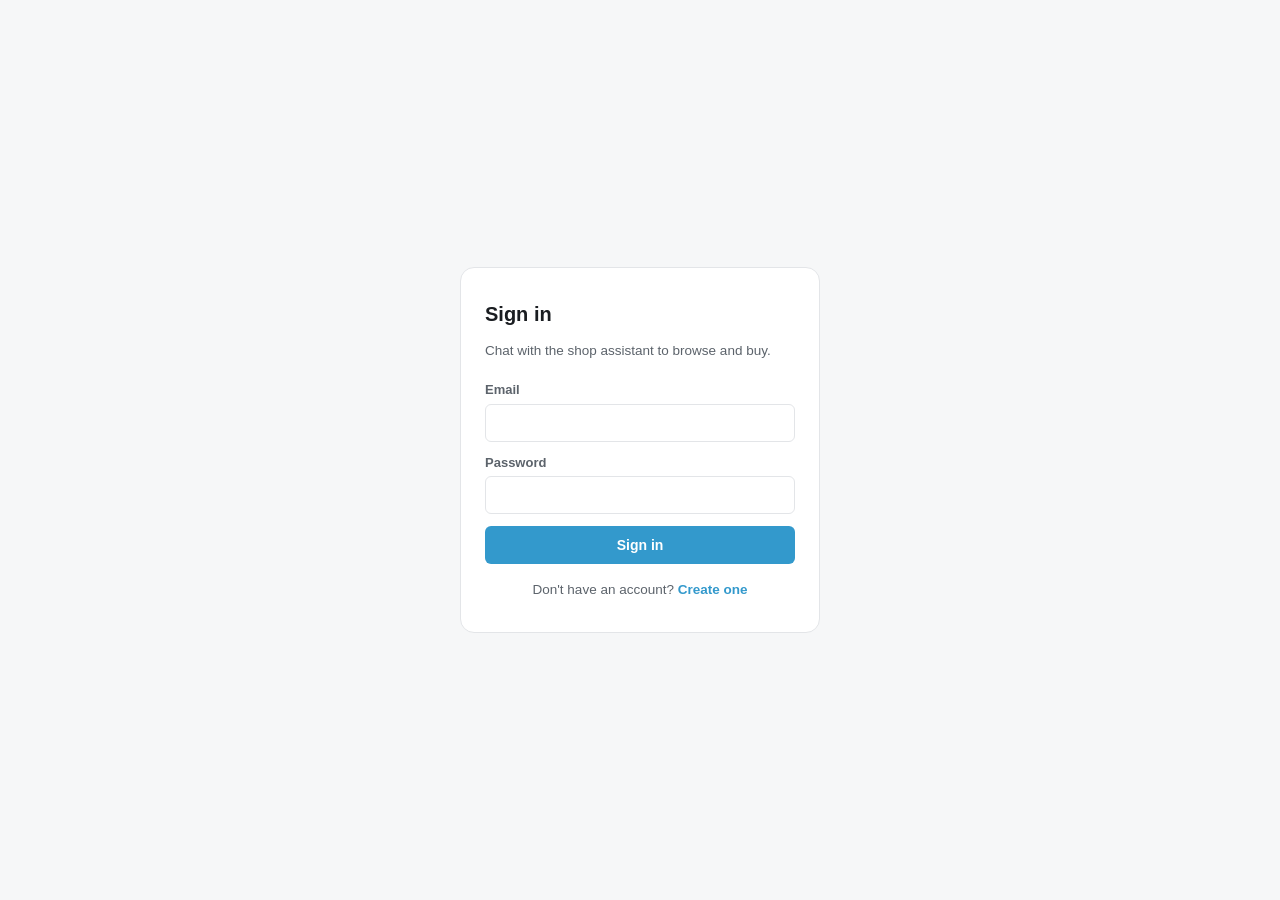
<file: frontend/index.html>
<!doctype html>
<html lang="en">
<head>
  <meta charset="utf-8" />
  <meta name="viewport" content="width=device-width, initial-scale=1" />
  <title>Shop Assistant</title>
  <link rel="stylesheet" href="styles.css" />
</head>
<body>

  <!-- ===================== LOGIN SCREEN ===================== -->
  <main id="login-screen" class="screen login-screen">
    <form id="login-form" class="login-card" autocomplete="on">
      <h1 class="login-title">Sign in</h1>
      <p class="login-subtitle">Chat with the shop assistant to browse and buy.</p>

      <label class="field">
        <span class="field-label">Email</span>
        <input type="email" id="login-email" name="username" required autocomplete="username" />
      </label>

      <label class="field">
        <span class="field-label">Password</span>
        <input type="password" id="login-password" name="password" required autocomplete="current-password" />
      </label>

      <p id="login-error" class="error-text" role="alert" hidden></p>

      <button type="submit" class="btn btn-primary btn-block" id="login-submit">
        Sign in
      </button>

      <p class="auth-switch">
        Don't have an account? <a href="register.html">Create one</a>
      </p>
    </form>
  </main>

  <!-- ===================== CHAT APP ===================== -->
  <div id="app-screen" class="screen app-screen" hidden>

    <header class="app-header">
      <div class="brand">
        <span class="brand-dot" aria-hidden="true"></span>
        <span class="brand-name">Shop Assistant</span>
      </div>

      <div class="header-actions">
        <button id="cart-toggle" class="btn btn-ghost cart-btn" aria-haspopup="dialog" aria-expanded="false" aria-controls="cart-drawer">
          <span>Cart</span>
        </button>
        <button id="logout-btn" class="btn btn-ghost">Sign out</button>
      </div>
    </header>

    <div class="app-body">
      <!-- Chat column -->
      <section class="chat-column" aria-label="Conversation">
        <div id="messages" class="messages" role="log" aria-live="polite" aria-relevant="additions">
          <div class="msg msg-assistant">
            <div class="msg-bubble">
              Hi! I can help you find and buy products. What are you looking for today?
            </div>
          </div>
        </div>

        <form id="composer" class="composer">
          <label for="composer-input" class="sr-only">Message</label>
          <input
            id="composer-input"
            type="text"
            placeholder="Ask about a product, or say “buy 2 of…”"
            autocomplete="off"
          />
          <button type="submit" id="composer-send" class="btn btn-primary composer-send" aria-label="Send message">
            <svg width="18" height="18" viewBox="0 0 24 24" fill="none" aria-hidden="true">
              <path d="M4 12l16-7-6 16-2.5-6.5L4 12z" stroke="currentColor" stroke-width="1.6" stroke-linejoin="round" stroke-linecap="round"/>
            </svg>
          </button>
        </form>
      </section>
    </div>

    <!-- Cart drawer -->
    <aside id="cart-drawer" class="cart-drawer" role="dialog" aria-modal="true" aria-labelledby="cart-title" hidden>
      <div class="cart-drawer-header">
        <h2 id="cart-title">Your cart</h2>
        <button id="cart-close" class="btn btn-icon" aria-label="Close cart">
          <svg width="18" height="18" viewBox="0 0 24 24" fill="none" aria-hidden="true">
            <path d="M5 5l14 14M19 5L5 19" stroke="currentColor" stroke-width="1.6" stroke-linecap="round"/>
          </svg>
        </button>
      </div>

      <div id="cart-items" class="cart-items">
        <p class="cart-empty">Your cart is empty.</p>
      </div>

      <div class="cart-footer">
        <div class="cart-total-row">
          <span>Total</span>
          <span id="cart-total">₹0.00</span>
        </div>
        <button id="cart-checkout" class="btn btn-primary btn-block" disabled>
          Checkout
        </button>
      </div>
    </aside>
    <div id="cart-backdrop" class="cart-backdrop" hidden></div>
  </div>

  <!-- Razorpay Checkout.js -->
  <script src="https://checkout.razorpay.com/v1/checkout.js"></script>
  <script src="app.js"></script>
</body>
</html>
</file>
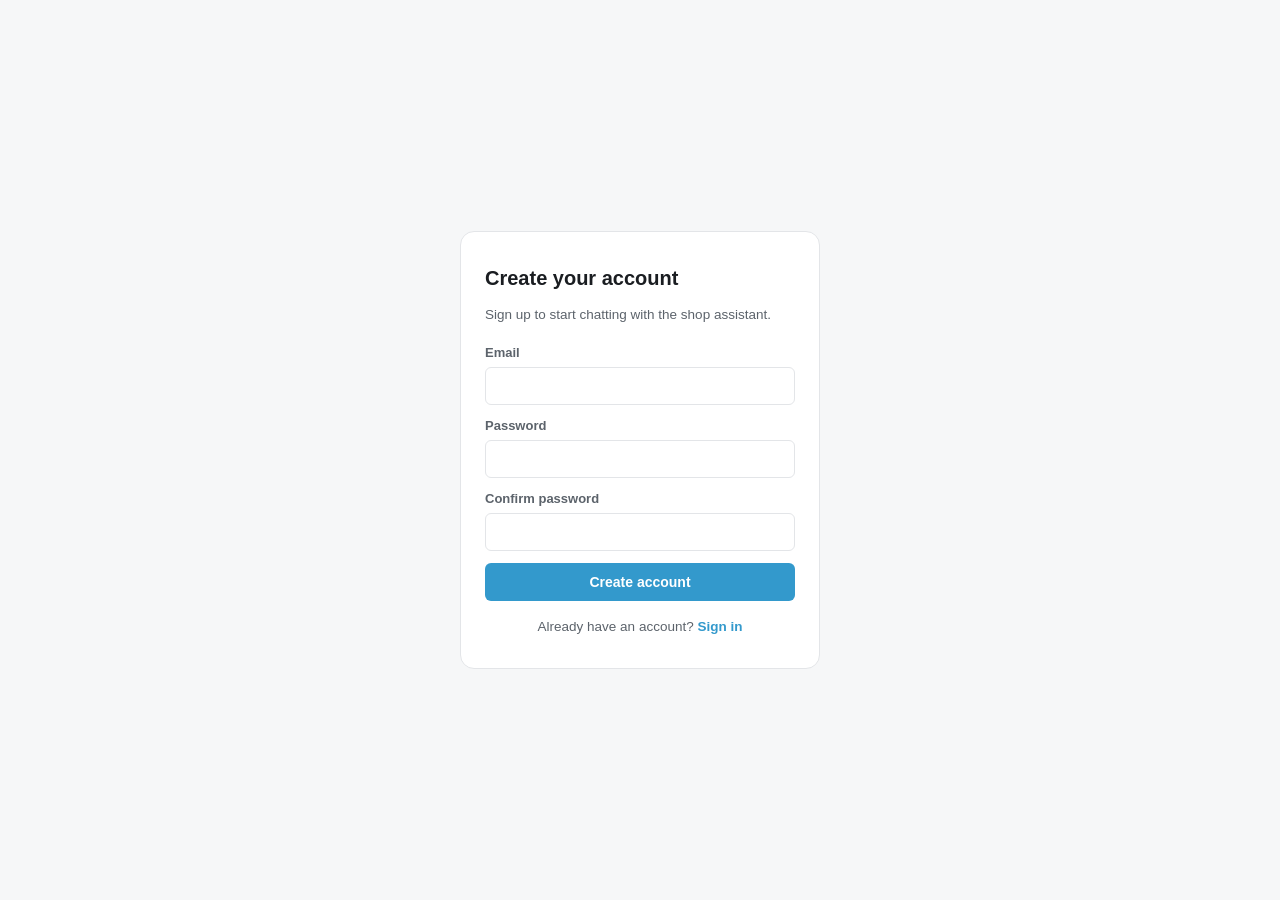
<file: frontend/register.html>
<!doctype html>
<html lang="en">
<head>
  <meta charset="utf-8" />
  <meta name="viewport" content="width=device-width, initial-scale=1" />
  <title>Create account — Shop Assistant</title>
  <link rel="stylesheet" href="styles.css" />
</head>
<body>

  <main class="screen login-screen">
    <form id="register-form" class="login-card" autocomplete="on">
      <h1 class="login-title">Create your account</h1>
      <p class="login-subtitle">Sign up to start chatting with the shop assistant.</p>


      <label class="field">
        <span class="field-label">Email</span>
        <input type="email" id="register-email" name="email" required autocomplete="email" />
      </label>

      <label class="field">
        <span class="field-label">Password</span>
        <input type="password" id="register-password" name="password" required autocomplete="new-password" minlength="8" />
      </label>

      <label class="field">
        <span class="field-label">Confirm password</span>
        <input type="password" id="register-password-confirm" name="password_confirm" required autocomplete="new-password" minlength="8" />
      </label>

      <p id="register-error" class="error-text" role="alert" hidden></p>

      <button type="submit" class="btn btn-primary btn-block" id="register-submit">
        Create account
      </button>

      <p class="auth-switch">
        Already have an account? <a href="index.html">Sign in</a>
      </p>
    </form>
  </main>

  <script src="register.js"></script>
</body>
</html>
</file>
<file: frontend/styles.css>
:root {
  --accent: #3399cc;
  --accent-dark: #267ba6;
  --accent-soft: #eaf4fa;

  --ink: #1a1d21;
  --ink-muted: #5c636b;
  --ink-faint: #8a919a;

  --surface: #ffffff;
  --surface-sunken: #f6f7f8;
  --border: #e3e5e8;

  --danger: #c2402b;
  --success: #2e8b57;

  --radius-sm: 6px;
  --radius-md: 10px;
  --radius-lg: 14px;

  --space-1: 4px;
  --space-2: 8px;
  --space-3: 12px;
  --space-4: 16px;
  --space-5: 24px;
  --space-6: 32px;

  --font: -apple-system, BlinkMacSystemFont, "Segoe UI", Roboto, Helvetica, Arial, sans-serif;
}

* { box-sizing: border-box; }

html, body {
  height: 100%;
  margin: 0;
}

body {
  font-family: var(--font);
  color: var(--ink);
  background: var(--surface-sunken);
  font-size: 15px;
  line-height: 1.45;
}

button { font-family: inherit; }

.sr-only {
  position: absolute;
  width: 1px; height: 1px;
  padding: 0; margin: -1px;
  overflow: hidden;
  clip: rect(0,0,0,0);
  white-space: nowrap;
  border: 0;
}

.screen { height: 100vh; }

/* ---------- Buttons ---------- */
.btn {
  display: inline-flex;
  align-items: center;
  justify-content: center;
  gap: var(--space-2);
  border: 1px solid transparent;
  border-radius: var(--radius-sm);
  padding: 10px 16px;
  font-size: 14px;
  font-weight: 600;
  cursor: pointer;
  transition: background-color 120ms ease, border-color 120ms ease, opacity 120ms ease;
}
.btn:focus-visible {
  outline: 2px solid var(--accent);
  outline-offset: 2px;
}
.btn:disabled {
  opacity: 0.5;
  cursor: not-allowed;
}

.btn-primary {
  background: var(--accent);
  color: #fff;
}
.btn-primary:hover:not(:disabled) { background: var(--accent-dark); }

.btn-ghost {
  background: transparent;
  color: var(--ink-muted);
  border-color: var(--border);
}
.btn-ghost:hover { background: var(--surface-sunken); color: var(--ink); }

.btn-icon {
  padding: 6px;
  background: transparent;
  color: var(--ink-muted);
}
.btn-icon:hover { background: var(--surface-sunken); }

.btn-block { width: 100%; }

/* ---------- Login screen ---------- */
.login-screen {
  display: flex;
  align-items: center;
  justify-content: center;
  padding: var(--space-4);
  background: var(--surface-sunken);
}

.login-card {
  width: 100%;
  max-width: 360px;
  background: var(--surface);
  border: 1px solid var(--border);
  border-radius: var(--radius-lg);
  padding: var(--space-6) var(--space-5);
  display: flex;
  flex-direction: column;
  gap: var(--space-3);
}

.login-title {
  font-size: 20px;
  margin: 0;
}

.login-subtitle {
  margin: 0 0 var(--space-2);
  color: var(--ink-muted);
  font-size: 13.5px;
}

.field {
  display: flex;
  flex-direction: column;
  gap: var(--space-1);
}

.field-label {
  font-size: 13px;
  font-weight: 600;
  color: var(--ink-muted);
}

.field input {
  border: 1px solid var(--border);
  border-radius: var(--radius-sm);
  padding: 10px 12px;
  font-size: 14px;
  color: var(--ink);
  background: var(--surface);
}
.field input:focus-visible {
  outline: 2px solid var(--accent);
  outline-offset: 1px;
  border-color: var(--accent);
}

.error-text {
  color: var(--danger);
  font-size: 13px;
  margin: 0;
}

.auth-switch {
  margin: var(--space-1) 0 0;
  font-size: 13.5px;
  color: var(--ink-muted);
  text-align: center;
}

.auth-switch a {
  color: var(--accent);
  font-weight: 600;
  text-decoration: none;
}
.auth-switch a:hover { text-decoration: underline; }

/* ---------- App shell ---------- */
.app-screen {
  display: flex;
  flex-direction: column;
  height: 100vh;
}

.app-header {
  display: flex;
  align-items: center;
  justify-content: space-between;
  padding: var(--space-3) var(--space-5);
  background: var(--surface);
  border-bottom: 1px solid var(--border);
  flex-shrink: 0;
}

.brand {
  display: flex;
  align-items: center;
  gap: var(--space-2);
  font-weight: 700;
  font-size: 15px;
}

.brand-dot {
  width: 10px;
  height: 10px;
  border-radius: 50%;
  background: var(--accent);
  display: inline-block;
}

.header-actions {
  display: flex;
  align-items: center;
  gap: var(--space-2);
}

.cart-btn {
  position: relative;
  font-weight: 700;
}

.cart-count {
  background: var(--accent);
  color: #fff;
  font-size: 11px;
  font-weight: 700;
  line-height: 1;
  border-radius: 999px;
  padding: 3px 6px;
  min-width: 18px;
  text-align: center;
}

/* ---------- Chat ---------- */
.app-body {
  flex: 1;
  min-height: 0;
  display: flex;
  justify-content: center;
}

.chat-column {
  width: 100%;
  max-width: 720px;
  display: flex;
  flex-direction: column;
  min-height: 0;
}

.messages {
  flex: 1;
  overflow-y: auto;
  padding: var(--space-5);
  display: flex;
  flex-direction: column;
  gap: var(--space-3);
}

.msg {
  display: flex;
  max-width: 78%;
}

.msg-user {
  align-self: flex-end;
  justify-content: flex-end;
}

.msg-assistant {
  align-self: flex-start;
}

.msg-bubble {
  padding: 10px 14px;
  border-radius: var(--radius-md);
  font-size: 14.5px;
  white-space: pre-wrap;
  word-wrap: break-word;
}

.msg-user .msg-bubble {
  background: var(--accent);
  color: #fff;
  border-bottom-right-radius: 4px;
}

.msg-assistant .msg-bubble {
  background: var(--surface);
  border: 1px solid var(--border);
  color: var(--ink);
  border-bottom-left-radius: 4px;
}

.msg-system .msg-bubble {
  background: var(--surface-sunken);
  color: var(--ink-muted);
  border: 1px dashed var(--border);
  font-size: 13px;
}

.msg-error .msg-bubble {
  background: #fbeceb;
  border: 1px solid #f0c9c4;
  color: var(--danger);
}

/* typing indicator */
.typing-dots {
  display: inline-flex;
  gap: 4px;
  align-items: center;
  padding: 4px 0;
}
.typing-dots span {
  width: 6px;
  height: 6px;
  border-radius: 50%;
  background: var(--ink-faint);
  animation: typing-bounce 1.1s infinite ease-in-out;
}
.typing-dots span:nth-child(2) { animation-delay: 0.15s; }
.typing-dots span:nth-child(3) { animation-delay: 0.3s; }
@keyframes typing-bounce {
  0%, 60%, 100% { transform: translateY(0); opacity: 0.5; }
  30% { transform: translateY(-4px); opacity: 1; }
}

/* product cards inside chat */
.product-grid {
  display: grid;
  grid-template-columns: repeat(auto-fill, minmax(150px, 1fr));
  gap: var(--space-3);
  margin-top: var(--space-2);
}

.product-card {
  border: 1px solid var(--border);
  border-radius: var(--radius-md);
  background: var(--surface);
  padding: var(--space-3);
  display: flex;
  flex-direction: column;
  gap: var(--space-1);
}

.product-card img {
  width: 100%;
  aspect-ratio: 1 / 1;
  object-fit: cover;
  border-radius: var(--radius-sm);
  background: var(--surface-sunken);
  margin-bottom: var(--space-1);
}

.product-name {
  font-weight: 600;
  font-size: 13.5px;
}

.product-price {
  color: var(--ink-muted);
  font-size: 13px;
}

.product-stock {
  font-size: 12px;
  color: var(--ink-faint);
}

.product-stock.low { color: var(--danger); }

/* order / payment card inside chat */
.order-card {
  border: 1px solid var(--border);
  border-radius: var(--radius-md);
  background: var(--surface);
  padding: var(--space-4);
  margin-top: var(--space-2);
  display: flex;
  flex-direction: column;
  gap: var(--space-2);
}

.order-card-row {
  display: flex;
  justify-content: space-between;
  font-size: 13.5px;
}

.order-card-row.total {
  font-weight: 700;
  border-top: 1px solid var(--border);
  padding-top: var(--space-2);
}

.order-status {
  display: inline-flex;
  align-items: center;
  gap: 6px;
  font-size: 12.5px;
  font-weight: 600;
  padding: 3px 8px;
  border-radius: 999px;
  width: fit-content;
}
.order-status.pending { background: #fff4dd; color: #8a6100; }
.order-status.paid { background: #e6f4ea; color: var(--success); }
.order-status.failed { background: #fbeceb; color: var(--danger); }

.composer {
  display: flex;
  gap: var(--space-2);
  padding: var(--space-3) var(--space-5) var(--space-5);
  flex-shrink: 0;
}

.composer input {
  flex: 1;
  border: 1px solid var(--border);
  border-radius: var(--radius-md);
  padding: 12px 14px;
  font-size: 14.5px;
  background: var(--surface);
}
.composer input:focus-visible {
  outline: 2px solid var(--accent);
  outline-offset: 1px;
  border-color: var(--accent);
}

.composer-send {
  border-radius: var(--radius-md);
  padding: 10px 14px;
}

/* ---------- Cart drawer ---------- */
.cart-backdrop {
  position: fixed;
  inset: 0;
  background: rgba(20, 22, 25, 0.35);
  z-index: 40;
}

.cart-drawer {
  position: fixed;
  top: 0;
  right: 0;
  bottom: 0;
  width: min(380px, 100vw);
  background: var(--surface);
  border-left: 1px solid var(--border);
  z-index: 50;
  display: flex;
  flex-direction: column;
  box-shadow: -8px 0 24px rgba(0,0,0,0.08);
}

.cart-drawer[hidden],
.cart-backdrop[hidden] {
  display: none;
}

.cart-drawer-header {
  display: flex;
  align-items: center;
  justify-content: space-between;
  padding: var(--space-4) var(--space-4) var(--space-3);
  border-bottom: 1px solid var(--border);
}

.cart-drawer-header h2 {
  font-size: 16px;
  margin: 0;
}

.cart-items {
  flex: 1;
  overflow-y: auto;
  padding: var(--space-4);
  display: flex;
  flex-direction: column;
  gap: var(--space-3);
}

.cart-empty {
  color: var(--ink-faint);
  font-size: 13.5px;
  text-align: center;
  margin-top: var(--space-6);
}

.cart-item {
  display: flex;
  justify-content: space-between;
  align-items: flex-start;
  gap: var(--space-2);
  font-size: 13.5px;
}

.cart-item-name {
  font-weight: 600;
}

.cart-item-meta {
  color: var(--ink-muted);
  font-size: 12.5px;
}

.cart-item-remove {
  background: none;
  border: none;
  color: var(--ink-faint);
  cursor: pointer;
  font-size: 12px;
  text-decoration: underline;
  padding: 0;
}
.cart-item-remove:hover { color: var(--danger); }

.cart-footer {
  border-top: 1px solid var(--border);
  padding: var(--space-4);
  display: flex;
  flex-direction: column;
  gap: var(--space-3);
}

.cart-total-row {
  display: flex;
  justify-content: space-between;
  font-weight: 700;
  font-size: 15px;
}

/* ---------- Responsive ---------- */
@media (max-width: 480px) {
  .app-header { padding: var(--space-3) var(--space-4); }
  .messages { padding: var(--space-4); }
  .composer { padding: var(--space-2) var(--space-4) var(--space-4); }
  .msg { max-width: 88%; }
  .cart-drawer { width: 100vw; }
}
</file>
